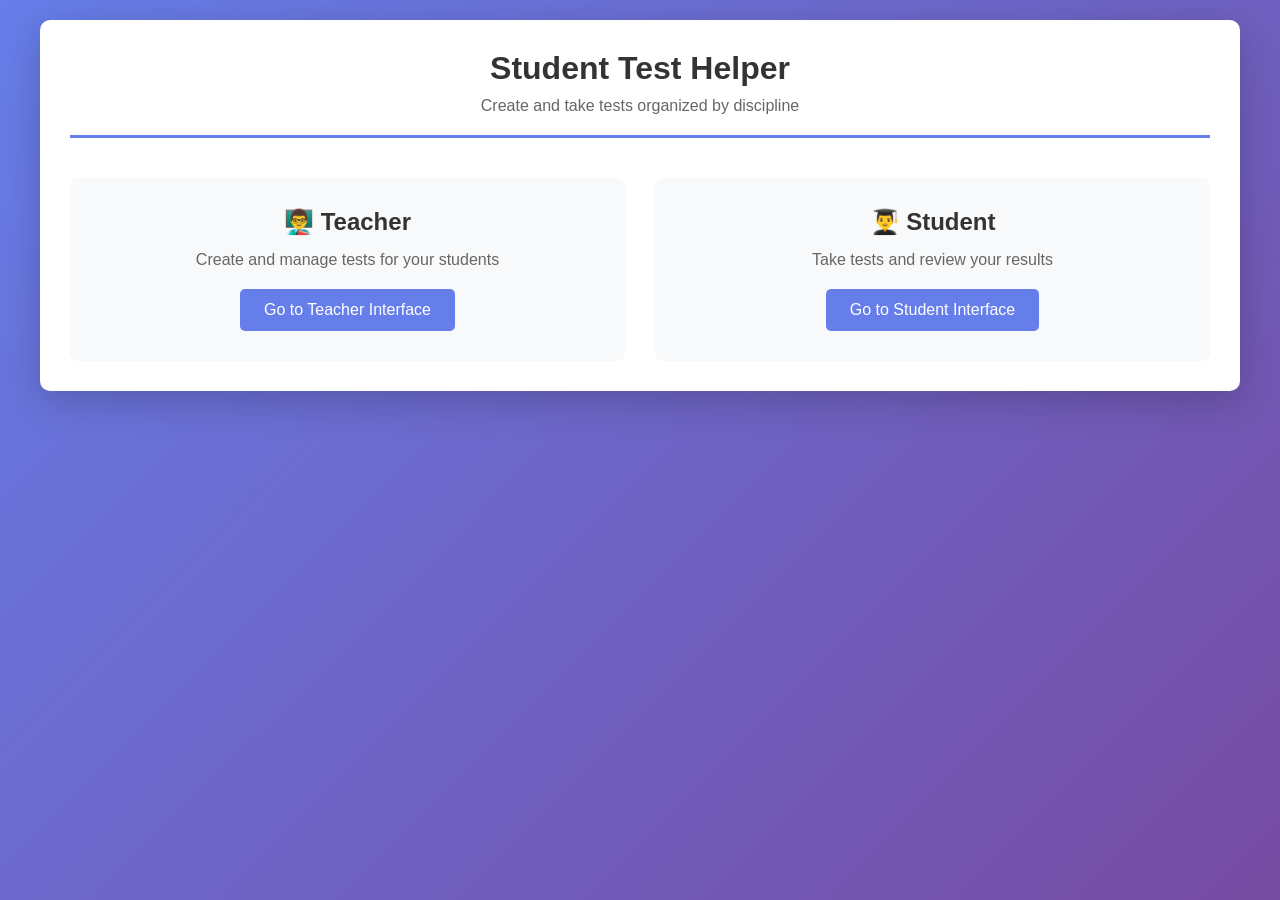
<file: templates/index.html>
<!DOCTYPE html>
<html lang="en">
<head>
    <meta charset="UTF-8">
    <meta name="viewport" content="width=device-width, initial-scale=1.0">
    <title>Student Test Helper</title>
    <link rel="stylesheet" href="/static/style.css">
</head>
<body>
    <div class="container">
        <header>
            <h1>Student Test Helper</h1>
            <p>Create and take tests organized by discipline</p>
        </header>
        
        <div class="main-menu">
            <div class="card">
                <h2>👨‍🏫 Teacher</h2>
                <p>Create and manage tests for your students</p>
                <a href="/teacher" class="btn btn-primary">Go to Teacher Interface</a>
            </div>
            
            <div class="card">
                <h2>👨‍🎓 Student</h2>
                <p>Take tests and review your results</p>
                <a href="/student" class="btn btn-primary">Go to Student Interface</a>
            </div>
        </div>
    </div>
</body>
</html>
</file>
<file: static/style.css>
/* General Styles */
* {
    margin: 0;
    padding: 0;
    box-sizing: border-box;
}

body {
    font-family: -apple-system, BlinkMacSystemFont, 'Segoe UI', Roboto, Oxygen, Ubuntu, Cantarell, sans-serif;
    background: linear-gradient(135deg, #667eea 0%, #764ba2 100%);
    min-height: 100vh;
    padding: 20px;
}

.container {
    max-width: 1200px;
    margin: 0 auto;
    background: white;
    border-radius: 10px;
    padding: 30px;
    box-shadow: 0 10px 40px rgba(0, 0, 0, 0.2);
}

header {
    text-align: center;
    margin-bottom: 40px;
    border-bottom: 3px solid #667eea;
    padding-bottom: 20px;
}

header h1 {
    color: #333;
    margin-bottom: 10px;
}

header p {
    color: #666;
}

nav {
    margin-top: 15px;
}

nav a {
    margin: 0 10px;
    color: #667eea;
    text-decoration: none;
    font-weight: 500;
}

nav a:hover {
    text-decoration: underline;
}

/* Main Menu */
.main-menu {
    display: grid;
    grid-template-columns: repeat(auto-fit, minmax(300px, 1fr));
    gap: 30px;
    margin-top: 40px;
}

/* Cards */
.card {
    background: #f8f9fa;
    border-radius: 8px;
    padding: 30px;
    text-align: center;
    transition: transform 0.2s;
}

.card:hover {
    transform: translateY(-5px);
    box-shadow: 0 5px 20px rgba(0, 0, 0, 0.1);
}

.card h2 {
    color: #333;
    margin-bottom: 15px;
}

.card p {
    color: #666;
    margin-bottom: 20px;
}

/* Buttons */
.btn {
    display: inline-block;
    padding: 12px 24px;
    border: none;
    border-radius: 5px;
    font-size: 16px;
    cursor: pointer;
    text-decoration: none;
    transition: background-color 0.2s;
    font-weight: 500;
}

.btn-primary {
    background: #667eea;
    color: white;
}

.btn-primary:hover {
    background: #5568d3;
}

.btn-secondary {
    background: #6c757d;
    color: white;
}

.btn-secondary:hover {
    background: #5a6268;
}

.btn-danger {
    background: #dc3545;
    color: white;
}

.btn-danger:hover {
    background: #c82333;
}

.btn-large {
    padding: 15px 40px;
    font-size: 18px;
    margin-top: 20px;
}

/* Sections */
.section {
    margin-bottom: 40px;
    padding: 20px;
    background: #f8f9fa;
    border-radius: 8px;
}

.section h2 {
    color: #333;
    margin-bottom: 20px;
}

.section h3 {
    color: #555;
    margin: 15px 0 10px 0;
}

/* Forms */
.form-group {
    display: flex;
    flex-wrap: wrap;
    gap: 10px;
    margin-bottom: 20px;
}

.form-group input[type="text"],
.form-group input[type="email"],
.form-group select,
.form-group textarea {
    flex: 1;
    min-width: 200px;
    padding: 10px;
    border: 1px solid #ddd;
    border-radius: 5px;
    font-size: 14px;
}

.form-group textarea {
    min-width: 100%;
    resize: vertical;
}

.form-group label {
    font-weight: 500;
    color: #333;
    align-self: center;
}

/* Lists */
.list {
    display: flex;
    flex-direction: column;
    gap: 15px;
}

.list-item {
    background: white;
    padding: 15px;
    border-radius: 5px;
    border: 1px solid #ddd;
    display: flex;
    justify-content: space-between;
    align-items: center;
}

.list-item-content {
    flex: 1;
}

.list-item-content h3 {
    color: #333;
    margin-bottom: 5px;
}

.list-item-content p {
    color: #666;
    font-size: 14px;
}

.list-item-actions {
    display: flex;
    gap: 10px;
}

/* Options Container */
#optionsContainer {
    width: 100%;
    background: white;
    padding: 15px;
    border-radius: 5px;
    margin: 10px 0;
}

.option-input {
    display: flex;
    gap: 10px;
    margin-bottom: 10px;
    align-items: center;
}

.option-input input[type="text"] {
    flex: 1;
    padding: 8px;
    border: 1px solid #ddd;
    border-radius: 5px;
}

.option-input label {
    display: flex;
    align-items: center;
    gap: 5px;
    white-space: nowrap;
}

/* Questions Display */
.question-card {
    background: white;
    padding: 20px;
    border-radius: 5px;
    border: 1px solid #ddd;
    margin-bottom: 20px;
}

.question-card h3 {
    color: #333;
    margin-bottom: 15px;
}

.question-options {
    display: flex;
    flex-direction: column;
    gap: 10px;
    margin-top: 15px;
}

.option-label {
    display: flex;
    align-items: center;
    gap: 10px;
    padding: 10px;
    background: #f8f9fa;
    border-radius: 5px;
    cursor: pointer;
    transition: background-color 0.2s;
}

.option-label:hover {
    background: #e9ecef;
}

.option-label input[type="radio"] {
    cursor: pointer;
}

/* Results */
.results-summary {
    background: white;
    padding: 20px;
    border-radius: 5px;
    text-align: center;
    margin-bottom: 20px;
}

.results-summary h3 {
    color: #333;
    font-size: 24px;
    margin-bottom: 10px;
}

.results-summary p {
    color: #666;
    font-size: 18px;
}

.result-item {
    background: white;
    padding: 20px;
    border-radius: 5px;
    border: 1px solid #ddd;
    margin-bottom: 15px;
}

.result-item.correct {
    border-left: 5px solid #28a745;
}

.result-item.incorrect {
    border-left: 5px solid #dc3545;
}

.result-item h4 {
    color: #333;
    margin-bottom: 10px;
}

.result-item p {
    margin: 5px 0;
    color: #666;
}

.result-item .correct-answer {
    color: #28a745;
    font-weight: 500;
}

.result-item .incorrect-answer {
    color: #dc3545;
    font-weight: 500;
}

.result-item .explanation {
    background: #fff3cd;
    padding: 10px;
    border-radius: 5px;
    margin-top: 10px;
    border-left: 3px solid #ffc107;
}

/* Responsive */
@media (max-width: 768px) {
    .container {
        padding: 15px;
    }
    
    .form-group {
        flex-direction: column;
    }
    
    .list-item {
        flex-direction: column;
        align-items: flex-start;
    }
    
    .list-item-actions {
        margin-top: 10px;
    }
}
</file>
